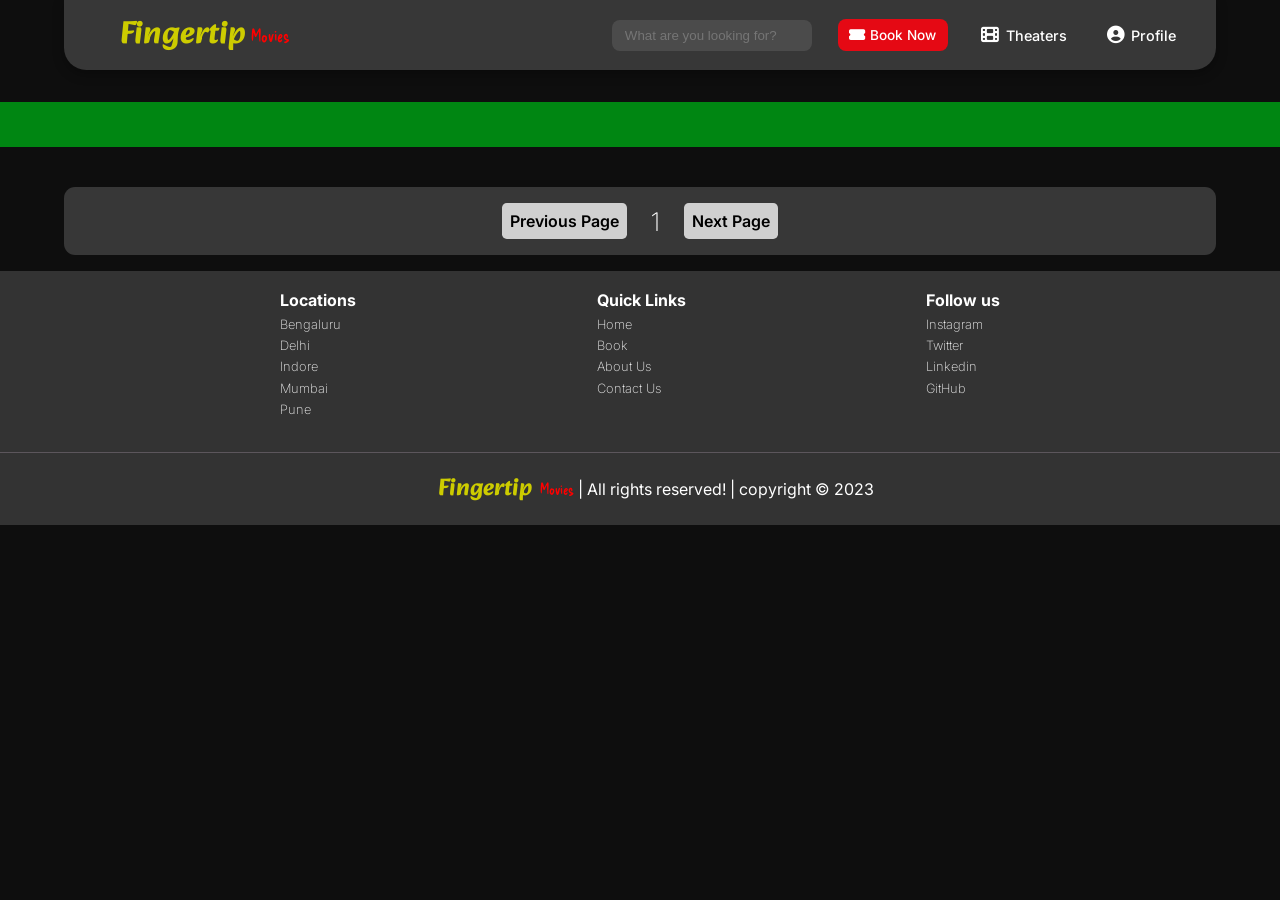
<file: index.html>
<!DOCTYPE html>
<html lang="en">
  <head>
    <meta charset="UTF-8" />
    <meta http-equiv="X-UA-Compatible" content="IE=edge" />
    <meta name="viewport" content="width=device-width, initial-scale=1.0" />
    <title>Fingertip Movies</title>
    <link rel="preconnect" href="https://fonts.googleapis.com" />
    <link rel="preconnect" href="https://fonts.gstatic.com" crossorigin />
    <link rel="preconnect" href="https://fonts.googleapis.com" />
    <link rel="preconnect" href="https://fonts.gstatic.com" crossorigin />
    <link
      href="https://fonts.googleapis.com/css2?family=Alkatra:wght@500&family=Delicious+Handrawn&family=Inter:wght@200;400&family=Libre+Baskerville:wght@700&display=swap"
      rel="stylesheet"
    />
    <!-- CSS references -->
    <link
      rel="stylesheet"
      href="https://cdnjs.cloudflare.com/ajax/libs/font-awesome/6.4.0/css/all.min.css"
    />
    <link rel="stylesheet" href="./css/home.css" />
    <link rel="stylesheet" href="./css/popup.css" />
    <link rel="stylesheet" href="./css/navbar.css" />
    <link rel="stylesheet" href="./css/footer.css" />

    <!-- Updated JS reference to use modules -->
    <script type="module" src="./js/main.js" defer></script>
  </head>

  <body>
    <nav class="nav-bar">
      <div id="home-logo">
        <a href="./index.html">
          <span id="first-word">Fingertip</span> <span id="second-word">Movies</span>
        </a>
      </div>
      <div id="nav-links">
        <input type="text" id="search" placeholder="What are you looking for? " />
        <div class="nav-buttons-container">  <!-- Add this class name -->
          <a href="./booking.html" class="btn book-now">
            <i class="fas fa-ticket-alt"></i> Book Now
          </a>
          <a href="./theaters.html" class="nav-link">
            <i class="fas fa-film"></i> Theaters
          </a>
          <a href="./profile.html" class="nav-link">
            <i class="fas fa-user-circle"></i> Profile
          </a>
        </div>
      </div>
    </nav>

    <div id="genres-section">
      <div id="tags">
        <!-- <div class="genres-types">Action</div> -->
      </div>
    </div>

    <div class="main-page">
      <div class="book-ticket">
        <div>Book your favorite movie now</div>
      </div>
      <div id="movies-container">
        <!-- <div class="movie-card">
                <img src="./photo.jpg">
                <div class="movie-name">Movie Namsse</div>
                <div class="movie-lang">
                    <span>Language</span>
                    <span></span>
                </div>
                <div class="movie-rating">
                    <span>Rating</span>
                    <span></span>
                </div>
            </div> -->
      </div>
      <div id="popup">
        <!-- <div class="disciption-popup">
                <img src="./photo.jpg">
                <div class="movie-details">
                    <div class="popup-name">Movie Name</div>
                    <button class="close">X</button>
                    <div class="popup-lang">En</div>
                    <div class="popup-rating">7.2/10</div>
                    <div class="popup-date">Release Date: 12/13/14</div>
                    <div class="popup-detail">Lorem ipsum dolor, sit amet consectetur adipisicing elit. Quibusdam,
                        magnam!</div>
                    <button class="btn book-now popup-btn">Book Now</button>
                </div>
            </div> -->
      </div>

      <div id="pagination-section">
        <div id="prev" class="page">Previous Page</div>
        <div id="current" class="current">1</div>
        <div id="next" class="page">Next Page</div>
      </div>
    </div>

    <section class="footer">
      <div class="box-container">
        <div class="box">
          <h3>Locations</h3>
          <a href="./theaters.html">Bengaluru</a>
          <a href="./theaters.html">Delhi</a>
          <a href="./theaters.html">Indore</a>
          <a href="./theaters.html">Mumbai</a>
          <a href="./theaters.html">Pune</a>
        </div>
        <div class="box">
          <h3>Quick Links</h3>
          <a href="./index.html">Home</a>
          <a href="./booking.html">Book</a>
          <a href="./about.html">About Us</a>
          <a href="./contact.html">Contact Us</a>
        </div>
        <div class="box">
          <h3>Follow us</h3>
          <a href="#">Instagram</a>
          <a href="#">Twitter</a>
          <a href="https://www.linkedin.com/in/anandprakash21/">Linkedin</a>
          <a href="https://github.com/anandprakash01">GitHub</a>
        </div>
      </div>

      <div class="credit">
        <span class="first-word">Fingertip</span>
        <span class="second-word">Movies </span>| All rights reserved! | copyright &copy;
        2023
      </div>
    </section>
  </body>
</html>
</file>
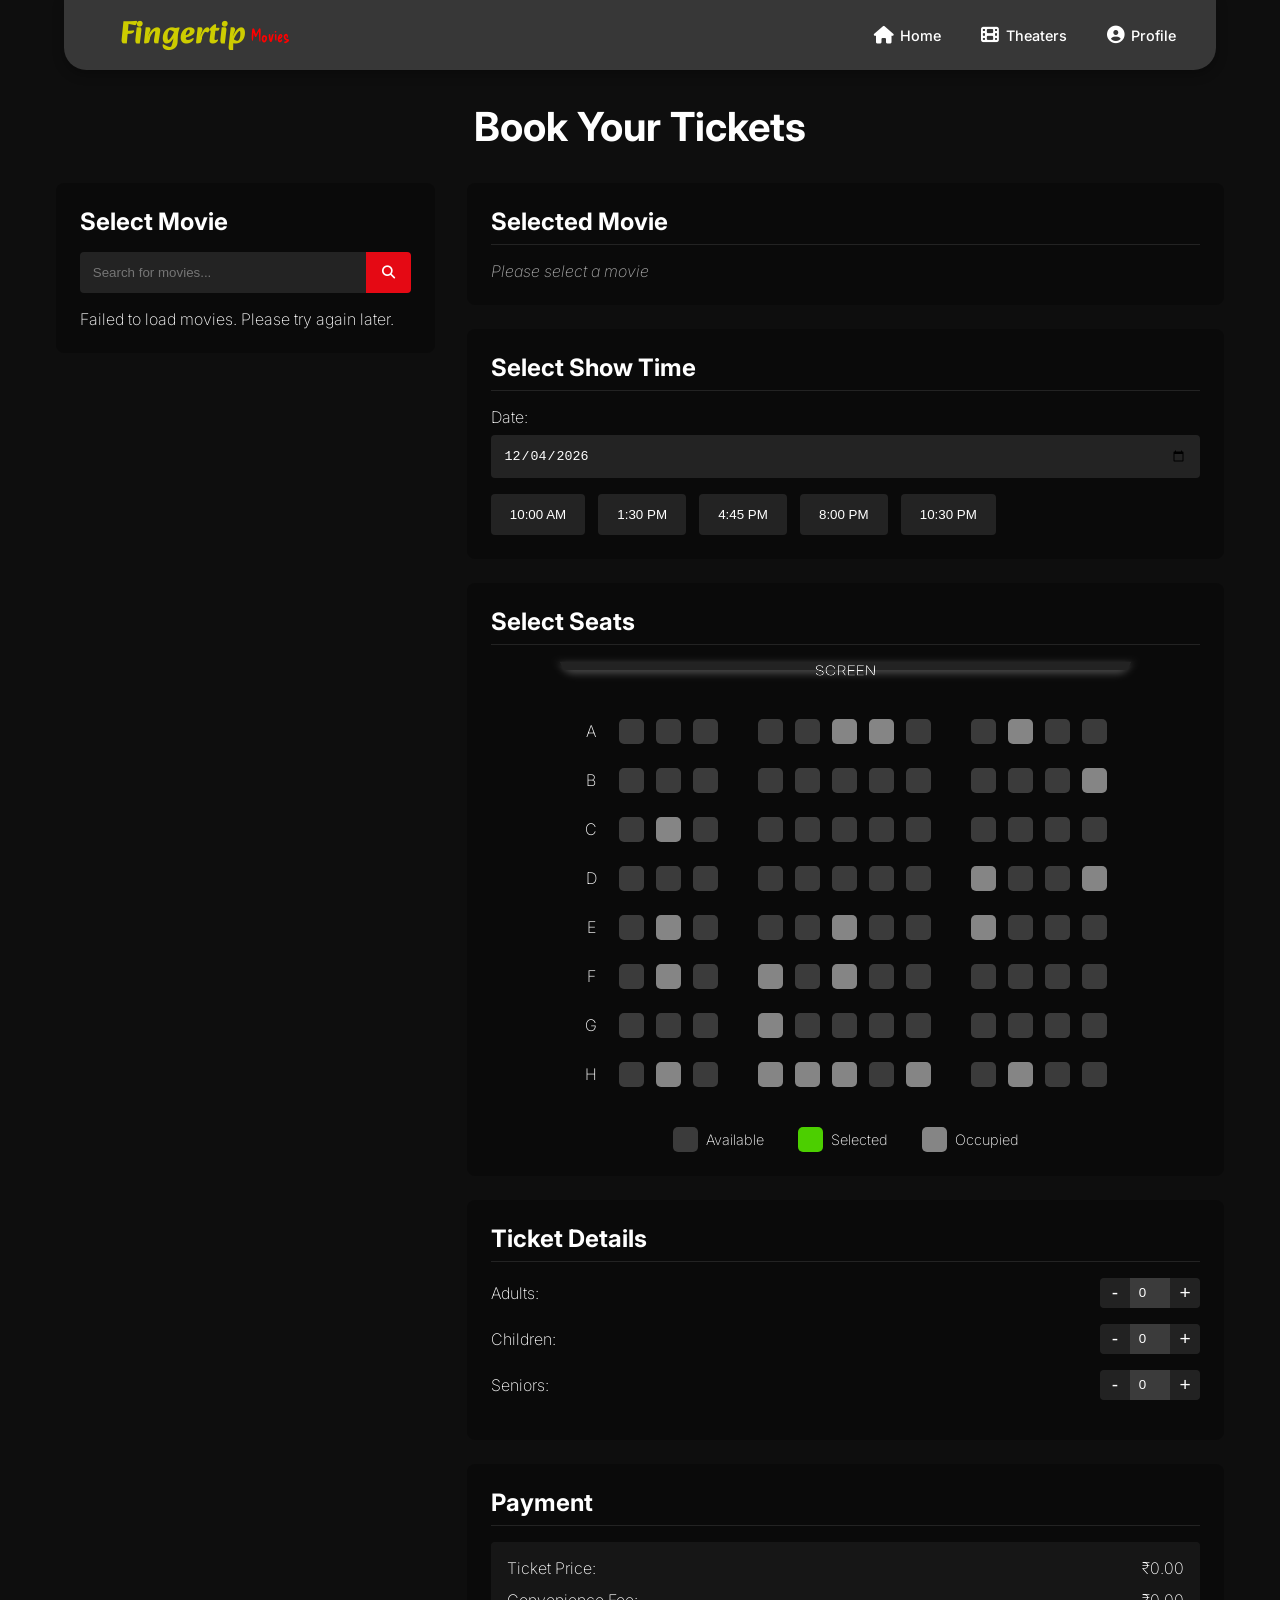
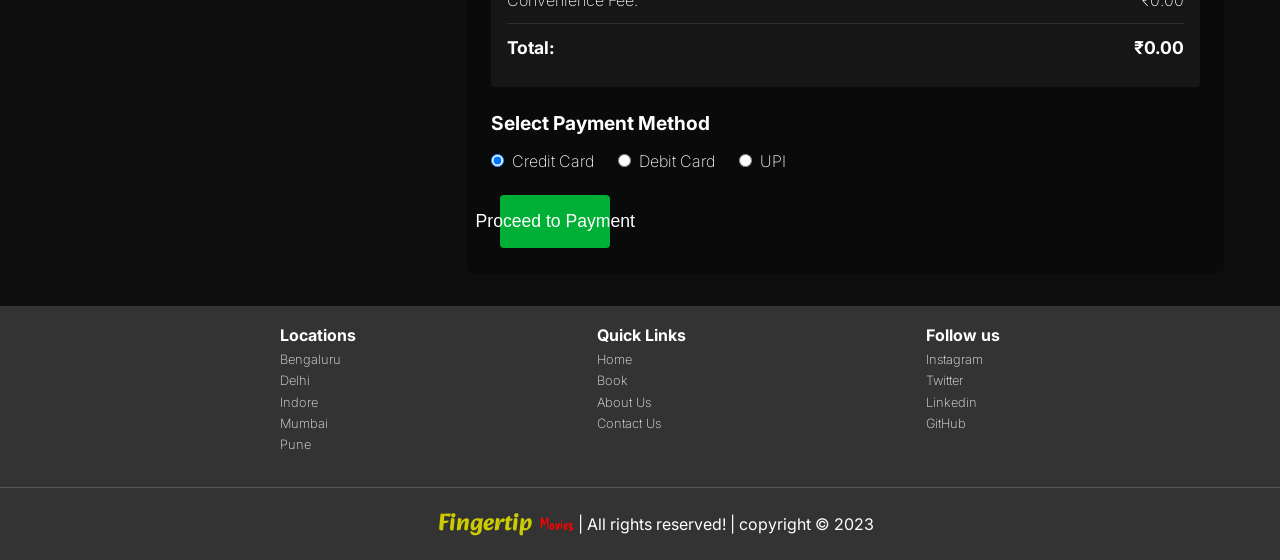
<file: booking.html>
<!DOCTYPE html>
<html lang="en">
  <head>
    <meta charset="UTF-8" />
    <meta http-equiv="X-UA-Compatible" content="IE=edge" />
    <meta name="viewport" content="width=device-width, initial-scale=1.0" />
    <title>Book Tickets - Fingertip Movies</title>
    <link rel="preconnect" href="https://fonts.googleapis.com" />
    <link rel="preconnect" href="https://fonts.gstatic.com" crossorigin />
    <link
      href="https://fonts.googleapis.com/css2?family=Alkatra:wght@500&family=Delicious+Handrawn&family=Inter:wght@200;400&family=Libre+Baskerville:wght@700&display=swap"
      rel="stylesheet"
    />

    <link rel="stylesheet" href="./css/home.css" />
    <link rel="stylesheet" href="./css/booking.css" />
    <link rel="stylesheet" href="./css/navbar.css" />

    <script type="module" defer src="./js/booking.js"></script>
    <link
      rel="stylesheet"
      href="https://cdnjs.cloudflare.com/ajax/libs/font-awesome/6.4.0/css/all.min.css"
    />
  </head>

  <body>
    <nav class="nav-bar">
      <div id="home-logo">
        <a href="./index.html">
          <span id="first-word">Fingertip</span> <span id="second-word">Movies</span>
        </a>
      </div>
      <div id="nav-links">
        <div class="nav-buttons-container">
          <a href="./index.html" class="nav-link"> <i class="fas fa-home"></i> Home </a>
          <a href="./theaters.html" class="nav-link">
            <i class="fas fa-film"></i> Theaters
          </a>
          <a href="./profile.html" class="nav-link">
            <i class="fas fa-user-circle"></i> Profile
          </a>
        </div>
      </div>
    </nav>

    <div class="booking-container">
      <div class="booking-header">
        <h1>Book Your Tickets</h1>
      </div>

      <div class="booking-content">
        <div class="movie-selection">
          <h2>Select Movie</h2>
          <div class="search-container">
            <input type="text" id="search-movies" placeholder="Search for movies..." />
            <button id="search-btn"><i class="fas fa-search"></i></button>
          </div>
          <div id="movies-list">
            <!-- Movies will be populated here -->
          </div>
        </div>

        <div class="booking-details">
          <div class="selected-movie">
            <h2>Selected Movie</h2>
            <div id="movie-details">
              <p class="no-selection">Please select a movie</p>
            </div>
          </div>

          <div class="show-selection">
            <h2>Select Show Time</h2>
            <div class="date-selection">
              <label for="show-date">Date:</label>
              <input type="date" id="show-date" />
            </div>
            <div class="time-slots">
              <button class="time-slot">10:00 AM</button>
              <button class="time-slot">1:30 PM</button>
              <button class="time-slot">4:45 PM</button>
              <button class="time-slot">8:00 PM</button>
              <button class="time-slot">10:30 PM</button>
            </div>
          </div>

          <div class="seat-selection">
            <h2>Select Seats</h2>
            <div class="screen-container">
              <div class="screen">SCREEN</div>
            </div>
            <div class="seats-container">
              <div class="seat-map">
                <!-- Seat map will be generated by JavaScript -->
              </div>
              <div class="seat-info">
                <div class="seat-type">
                  <div class="seat available"></div>
                  <span>Available</span>
                </div>
                <div class="seat-type">
                  <div class="seat selected"></div>
                  <span>Selected</span>
                </div>
                <div class="seat-type">
                  <div class="seat occupied"></div>
                  <span>Occupied</span>
                </div>
              </div>
            </div>
          </div>

          <div class="ticket-details">
            <h2>Ticket Details</h2>
            <div class="ticket-count">
              <label for="adult-count">Adults:</label>
              <div class="count-control">
                <button class="count-btn minus">-</button>
                <input
                  type="number"
                  id="adult-count"
                  min="0"
                  max="10"
                  value="0"
                  readonly
                />
                <button class="count-btn plus">+</button>
              </div>
            </div>
            <div class="ticket-count">
              <label for="child-count">Children:</label>
              <div class="count-control">
                <button class="count-btn minus">-</button>
                <input
                  type="number"
                  id="child-count"
                  min="0"
                  max="10"
                  value="0"
                  readonly
                />
                <button class="count-btn plus">+</button>
              </div>
            </div>
            <div class="ticket-count">
              <label for="senior-count">Seniors:</label>
              <div class="count-control">
                <button class="count-btn minus">-</button>
                <input
                  type="number"
                  id="senior-count"
                  min="0"
                  max="10"
                  value="0"
                  readonly
                />
                <button class="count-btn plus">+</button>
              </div>
            </div>
          </div>

          <div class="payment-section">
            <h2>Payment</h2>
            <div class="payment-summary">
              <div class="summary-item">
                <span>Ticket Price:</span>
                <span id="ticket-price">₹0.00</span>
              </div>
              <div class="summary-item">
                <span>Convenience Fee:</span>
                <span id="convenience-fee">₹0.00</span>
              </div>
              <div class="summary-item total">
                <span>Total:</span>
                <span id="total-price">₹0.00</span>
              </div>
            </div>
            <div class="payment-methods">
              <h3>Select Payment Method</h3>
              <div class="payment-options">
                <div class="payment-option">
                  <input
                    type="radio"
                    id="credit-card"
                    name="payment-method"
                    value="credit-card"
                    checked
                  />
                  <label for="credit-card">Credit Card</label>
                </div>
                <div class="payment-option">
                  <input
                    type="radio"
                    id="debit-card"
                    name="payment-method"
                    value="debit-card"
                  />
                  <label for="debit-card">Debit Card</label>
                </div>
                <div class="payment-option">
                  <input type="radio" id="upi" name="payment-method" value="upi" />
                  <label for="upi">UPI</label>
                </div>
              </div>
            </div>
            <button id="proceed-payment" class="btn book-now">Proceed to Payment</button>
          </div>
        </div>
      </div>
    </div>

    <section class="footer">
      <div class="box-container">
        <div class="box">
          <h3>Locations</h3>
          <a href="./theaters.html">Bengaluru</a>
          <a href="./theaters.html">Delhi</a>
          <a href="./theaters.html">Indore</a>
          <a href="./theaters.html">Mumbai</a>
          <a href="./theaters.html">Pune</a>
        </div>
        <div class="box">
          <h3>Quick Links</h3>
          <a href="./index.html">Home</a>
          <a href="./booking.html">Book</a>
          <a href="./about.html">About Us</a>
          <a href="./contact.html">Contact Us</a>
        </div>
        <div class="box">
          <h3>Follow us</h3>
          <a href="#">Instagram</a>
          <a href="#">Twitter</a>
          <a href="https://www.linkedin.com/in/anandprakash21/">Linkedin</a>
          <a href="https://github.com/anandprakash01">GitHub</a>
        </div>
      </div>

      <div class="credit">
        <span class="first-word">Fingertip</span>
        <span class="second-word">Movies </span>| All rights reserved! | copyright &copy;
        2023
      </div>
    </section>

    <!-- Payment Confirmation Modal -->
    <div class="modal" id="payment-modal">
      <div class="modal-content">
        <span class="close-modal">&times;</span>
        <h2>Confirm Payment</h2>
        <div class="payment-details">
          <p><strong>Movie:</strong> <span id="modal-movie"></span></p>
          <p><strong>Date:</strong> <span id="modal-date"></span></p>
          <p><strong>Time:</strong> <span id="modal-time"></span></p>
          <p><strong>Seats:</strong> <span id="modal-seats"></span></p>
          <p><strong>Total Amount:</strong> <span id="modal-amount"></span></p>
        </div>
        <div class="card-details">
          <div class="form-group">
            <label for="card-number">Card Number</label>
            <input
              type="text"
              id="card-number"
              placeholder="1234 5678 9012 3456"
              maxlength="19"
            />
          </div>
          <div class="form-row">
            <div class="form-group">
              <label for="expiry-date">Expiry Date</label>
              <input type="text" id="expiry-date" placeholder="MM/YY" maxlength="5" />
            </div>
            <div class="form-group">
              <label for="cvv">CVV</label>
              <input type="text" id="cvv" placeholder="123" maxlength="3" />
            </div>
          </div>
          <div class="form-group">
            <label for="card-name">Name on Card</label>
            <input type="text" id="card-name" placeholder="John Doe" />
          </div>
        </div>
        <button id="confirm-payment" class="btn book-now">Confirm Payment</button>
      </div>
    </div>
  </body>
</html>
</file>
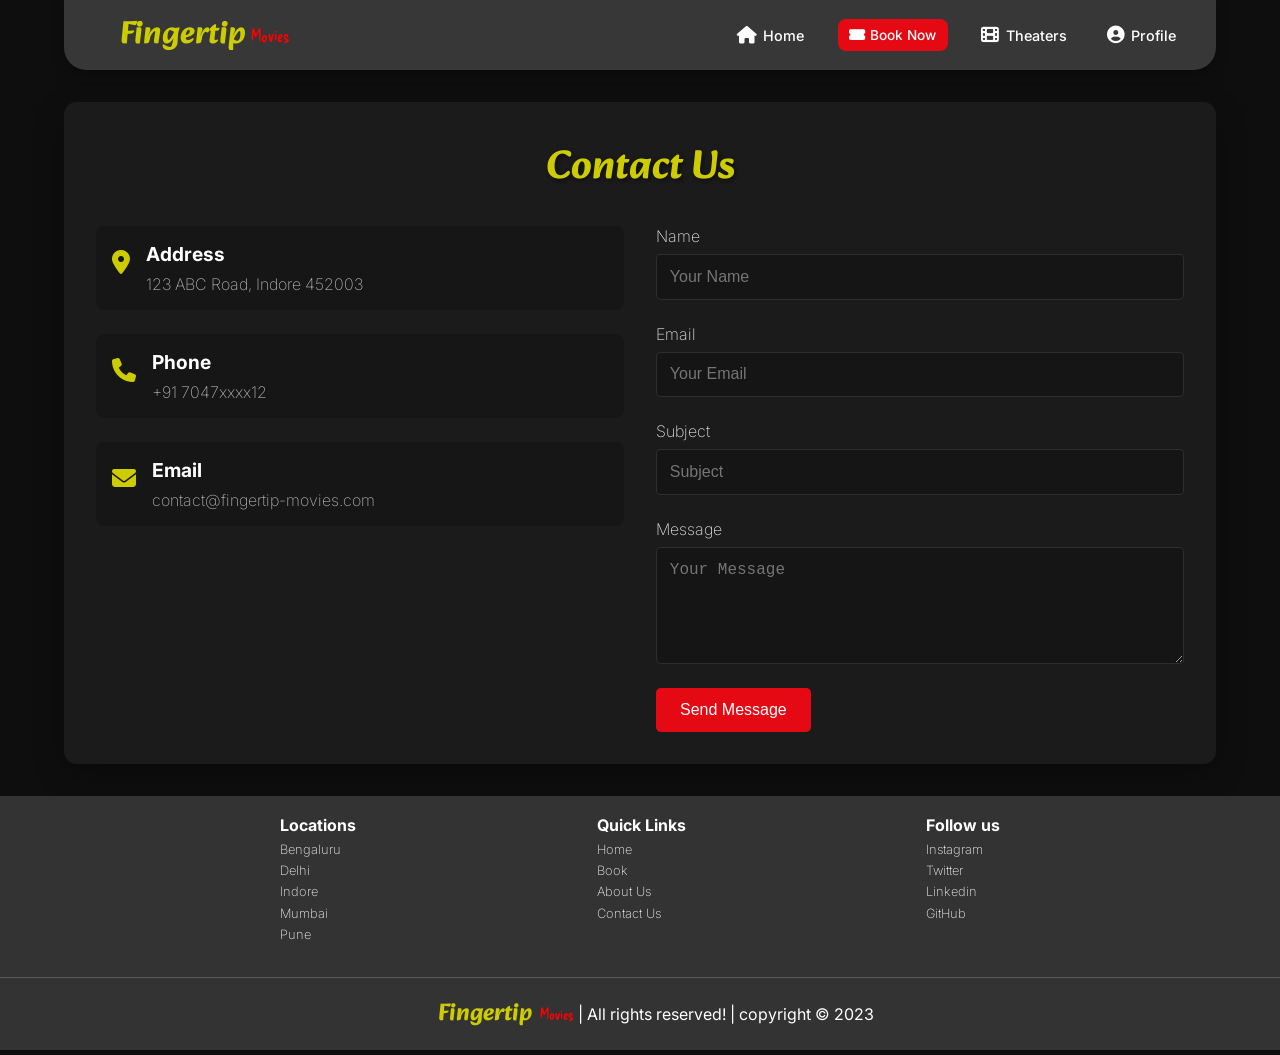
<file: contact.html>
<!DOCTYPE html>
<html lang="en">
  <head>
    <meta charset="UTF-8" />
    <meta http-equiv="X-UA-Compatible" content="IE=edge" />
    <meta name="viewport" content="width=device-width, initial-scale=1.0" />
    <title>Contact Us - Fingertip Movies</title>
    <link rel="preconnect" href="https://fonts.googleapis.com" />
    <link rel="preconnect" href="https://fonts.gstatic.com" crossorigin />
    <link
      href="https://fonts.googleapis.com/css2?family=Alkatra:wght@500&family=Delicious+Handrawn&family=Inter:wght@200;400&family=Libre+Baskerville:wght@700&display=swap"
      rel="stylesheet"
    />
    <!-- CSS references -->
    <link rel="stylesheet" href="./css/home.css" />
    <link rel="stylesheet" href="./css/popup.css" />
    <link rel="stylesheet" href="./css/profile.css" />
    <link rel="stylesheet" href="./css/navbar.css" />
    <link rel="stylesheet" href="./css/footer.css" />
    <link
      rel="stylesheet"
      href="https://cdnjs.cloudflare.com/ajax/libs/font-awesome/6.4.0/css/all.min.css"
    />

    <!-- Updated JS reference to use modules -->
    <script type="module" src="./js/main.js" defer></script>
  </head>

  <body>
    <nav class="nav-bar">
      <div id="home-logo">
        <a href="./index.html">
          <span id="first-word">Fingertip</span> <span id="second-word">Movies</span>
        </a>
      </div>
      <div id="nav-links">
        <div class="nav-buttons-container">
          <a href="./index.html" class="nav-link"> <i class="fas fa-home"></i> Home </a>
          <a href="./booking.html" class="btn book-now">
            <i class="fas fa-ticket-alt"></i> Book Now
          </a>
          <a href="./theaters.html" class="nav-link">
            <i class="fas fa-film"></i> Theaters
          </a>
          <a href="./profile.html" class="nav-link">
            <i class="fas fa-user-circle"></i> Profile
          </a>
        </div>
      </div>
    </nav>

    <div class="contact-container">
      <h1>Contact Us</h1>
      <div class="contact-content">
        <div class="contact-info">
          <div class="contact-item">
            <i class="fas fa-map-marker-alt"></i>
            <div>
              <h3>Address</h3>
              <p>123 ABC Road, Indore 452003</p>
            </div>
          </div>
          <div class="contact-item">
            <i class="fas fa-phone"></i>
            <div>
              <h3>Phone</h3>
              <p>+91 7047xxxx12</p>
            </div>
          </div>
          <div class="contact-item">
            <i class="fas fa-envelope"></i>
            <div>
              <h3>Email</h3>
              <p>contact@fingertip-movies.com</p>
            </div>
          </div>
        </div>
        <form class="contact-form">
          <div class="form-group">
            <label for="name">Name</label>
            <input type="text" id="name" placeholder="Your Name" required />
          </div>
          <div class="form-group">
            <label for="email">Email</label>
            <input type="email" id="email" placeholder="Your Email" required />
          </div>
          <div class="form-group">
            <label for="subject">Subject</label>
            <input type="text" id="subject" placeholder="Subject" required />
          </div>
          <div class="form-group">
            <label for="message">Message</label>
            <textarea
              id="message"
              placeholder="Your Message"
              rows="5"
              required
            ></textarea>
          </div>
          <button type="submit" class="submit-btn">Send Message</button>
        </form>
      </div>
    </div>

    <section class="footer">
      <div class="box-container">
        <div class="box">
          <h3>Locations</h3>
          <a href="./theaters.html">Bengaluru</a>
          <a href="./theaters.html">Delhi</a>
          <a href="./theaters.html">Indore</a>
          <a href="./theaters.html">Mumbai</a>
          <a href="./theaters.html">Pune</a>
        </div>
        <div class="box">
          <h3>Quick Links</h3>
          <a href="./index.html">Home</a>
          <a href="./booking.html">Book</a>
          <a href="./about.html">About Us</a>
          <a href="./contact.html">Contact Us</a>
        </div>
        <div class="box">
          <h3>Follow us</h3>
          <a href="#">Instagram</a>
          <a href="#">Twitter</a>
          <a href="https://www.linkedin.com/in/anandprakash21/">Linkedin</a>
          <a href="https://github.com/anandprakash01">GitHub</a>
        </div>
      </div>

      <div class="credit">
        <span class="first-word">Fingertip</span>
        <span class="second-word">Movies </span>| All rights reserved! | copyright &copy;
        2023
      </div>
    </section>
  </body>
</html>
</file>
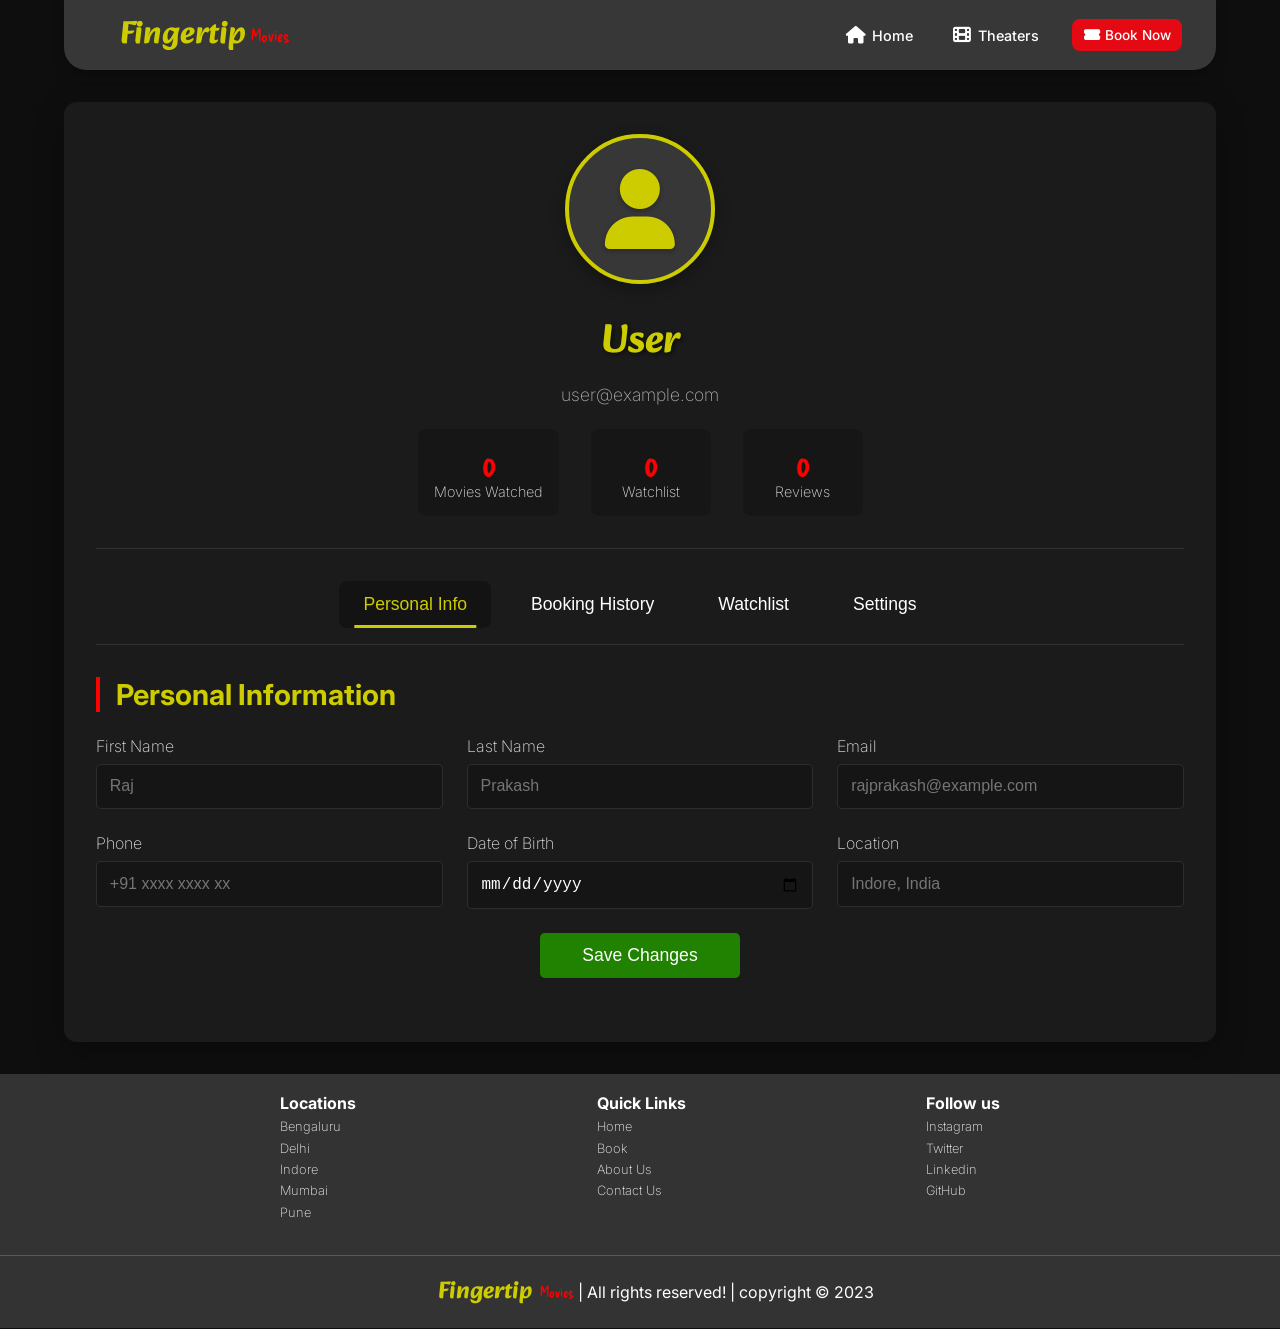
<file: profile.html>
<!DOCTYPE html>
<html lang="en">
  <head>
    <meta charset="UTF-8" />
    <meta http-equiv="X-UA-Compatible" content="IE=edge" />
    <meta name="viewport" content="width=device-width, initial-scale=1.0" />
    <title>Profile - Fingertip Movies</title>
    <link rel="preconnect" href="https://fonts.googleapis.com" />
    <link rel="preconnect" href="https://fonts.gstatic.com" crossorigin />
    <link
      href="https://fonts.googleapis.com/css2?family=Alkatra:wght@500&family=Delicious+Handrawn&family=Inter:wght@200;400&family=Libre+Baskerville:wght@700&display=swap"
      rel="stylesheet"
    />
    <link
      rel="stylesheet"
      href="https://cdnjs.cloudflare.com/ajax/libs/font-awesome/6.4.0/css/all.min.css"
    />

    <link rel="stylesheet" href="./css/home.css" />
    <link rel="stylesheet" href="./css/popup.css" />
    <link rel="stylesheet" href="./css/profile.css" />
    <link rel="stylesheet" href="./css/navbar.css" />
    <!-- Updated JS reference to use modules -->
    <script type="module" src="./js/main.js" defer></script>
  </head>

  <body>
    <nav class="nav-bar">
      <div id="home-logo">
        <a href="./index.html">
          <span id="first-word">Fingertip</span> <span id="second-word">Movies</span>
        </a>
      </div>
      <div id="nav-links">
        <div class="nav-buttons-container">
          <a href="./index.html" class="nav-link"> <i class="fas fa-home"></i> Home </a>
          <a href="./theaters.html" class="nav-link">
            <i class="fas fa-film"></i> Theaters
          </a>
          <a href="./booking.html" class="btn book-now">
            <i class="fas fa-ticket-alt"></i> Book Now
          </a>
        </div>
      </div>
    </nav>

    <div class="profile-container">
      <div class="profile-header">
        <div class="profile-avatar">
          <i class="fas fa-user" aria-hidden="true"></i>
        </div>
        <h1 class="profile-name">User</h1>
        <p class="profile-email">user@example.com</p>
        <div class="profile-stats">
          <div class="stat">
            <span class="stat-number">0</span>
            <span class="stat-label">Movies Watched</span>
          </div>
          <div class="stat">
            <span class="stat-number">0</span>
            <span class="stat-label">Watchlist</span>
          </div>
          <div class="stat">
            <span class="stat-number">0</span>
            <span class="stat-label">Reviews</span>
          </div>
        </div>
      </div>

      <div class="profile-tabs">
        <button class="tab-btn active" data-tab="personal-info">Personal Info</button>
        <button class="tab-btn" data-tab="booking-history">Booking History</button>
        <button class="tab-btn" data-tab="watchlist">Watchlist</button>
        <button class="tab-btn" data-tab="settings">Settings</button>
      </div>

      <div class="profile-content">
        <!-- Personal Info Tab -->
        <div class="tab-content active" id="personal-info">
          <h2>Personal Information</h2>
          <form class="profile-form">
            <div class="form-group">
              <label for="profile-firstname">First Name</label>
              <input type="text" id="profile-firstname" placeholder="Raj" />
            </div>
            <div class="form-group">
              <label for="profile-lastname">Last Name</label>
              <input type="text" id="profile-lastname" placeholder="Prakash" />
            </div>
            <div class="form-group">
              <label for="profile-email">Email</label>
              <input
                type="email"
                id="profile-email"
                placeholder="rajprakash@example.com"
              />
            </div>
            <div class="form-group">
              <label for="profile-phone">Phone</label>
              <input type="tel" id="profile-phone" placeholder="+91 xxxx xxxx xx" />
            </div>
            <div class="form-group">
              <label for="profile-dob">Date of Birth</label>
              <input type="date" id="profile-dob" placeholder="2025-01-01" />
            </div>
            <div class="form-group">
              <label for="profile-location">Location</label>
              <input type="text" id="profile-location" placeholder="Indore, India" />
            </div>
            <button type="button" class="btn save-btn">Save Changes</button>
          </form>
        </div>

        <!-- Booking History Tab -->
        <div class="tab-content" id="booking-history">
          <h2>Your Booking History</h2>
          <div class="booking-list">
            <div class="no-history-message">
              <i class="fas fa-ticket-alt"></i>
              <p>No booking history found</p>
              <span>Your movie booking history will appear here</span>
            </div>
          </div>
        </div>

        <!-- Watchlist Tab -->
        <div class="tab-content" id="watchlist">
          <h2>Your Watchlist</h2>
          <div class="watchlist-grid">
            <div class="no-watchlist-message">
              <i class="fas fa-film"></i>
              <p>Your watchlist is empty</p>
              <span>Movies you add to your watchlist will appear here</span>
            </div>
          </div>
        </div>

        <!-- Settings Tab -->
        <div class="tab-content" id="settings">
          <h2>Account Settings</h2>
          <div class="settings-section">
            <h3>Notification Preferences</h3>
            <div class="setting-option">
              <label class="switch">
                <input type="checkbox" checked />
                <span class="slider round"></span>
              </label>
              <span>Email notifications for new releases</span>
            </div>
            <div class="setting-option">
              <label class="switch">
                <input type="checkbox" checked />
                <span class="slider round"></span>
              </label>
              <span>Booking confirmations</span>
            </div>
            <div class="setting-option">
              <label class="switch">
                <input type="checkbox" />
                <span class="slider round"></span>
              </label>
              <span>Marketing emails</span>
            </div>
          </div>
          <div class="settings-section">
            <h3>Privacy Settings</h3>
            <div class="setting-option">
              <label class="switch">
                <input type="checkbox" checked />
                <span class="slider round"></span>
              </label>
              <span>Show my activity to friends</span>
            </div>
            <div class="setting-option">
              <label class="switch">
                <input type="checkbox" />
                <span class="slider round"></span>
              </label>
              <span>Allow location tracking</span>
            </div>
          </div>
          <div class="settings-section">
            <h3>Account Actions</h3>
            <button class="btn danger-btn">Change Password</button>
            <button class="btn danger-btn">Delete Account</button>
          </div>
        </div>
      </div>
    </div>

    <section class="footer">
      <div class="box-container">
        <div class="box">
          <h3>Locations</h3>
          <a href="./theaters.html">Bengaluru</a>
          <a href="./theaters.html">Delhi</a>
          <a href="./theaters.html">Indore</a>
          <a href="./theaters.html">Mumbai</a>
          <a href="./theaters.html">Pune</a>
        </div>
        <div class="box">
          <h3>Quick Links</h3>
          <a href="./index.html">Home</a>
          <a href="./booking.html">Book</a>
          <a href="./about.html">About Us</a>
          <a href="./profile.html">Contact Us</a>
        </div>
        <div class="box">
          <h3>Follow us</h3>
          <a href="#">Instagram</a>
          <a href="#">Twitter</a>
          <a href="https://www.linkedin.com/in/anandprakash21/">Linkedin</a>
          <a href="https://github.com/anandprakash01">GitHub</a>
        </div>
      </div>

      <div class="credit">
        <span class="first-word">Fingertip</span>
        <span class="second-word">Movies </span>| All rights reserved! | copyright &copy;
        2023
      </div>
    </section>

    <script>
      // Tab switching functionality
      document.querySelectorAll(".tab-btn").forEach(button => {
        button.addEventListener("click", () => {
          // Remove active class from all buttons and content
          document
            .querySelectorAll(".tab-btn")
            .forEach(btn => btn.classList.remove("active"));
          document
            .querySelectorAll(".tab-content")
            .forEach(content => content.classList.remove("active"));

          // Add active class to clicked button
          button.classList.add("active");

          // Show corresponding content
          const tabId = button.getAttribute("data-tab");
          document.getElementById(tabId).classList.add("active");
        });
      });

      // Animation for save button
      const saveBtn = document.querySelector(".save-btn");
      if (saveBtn) {
        saveBtn.addEventListener("click", function () {
          this.classList.add("saved");
          this.textContent = "Saved!";

          setTimeout(() => {
            this.classList.remove("saved");
            this.textContent = "Save Changes";
          }, 2000);
        });
      }
    </script>
  </body>
</html>
</file>
<file: css/home.css>
/* ------------------universal--------------- */
.btn {
  width: 7rem;
  height: 2rem;
  border-radius: 0.3rem;
  border: 1px solid green;
  cursor: pointer;
  font-size: 1rem;
  font-weight: 500;
}
.btn:hover {
  background-color: #208200;
  color: white;
}

/* ----------------Navigation------------- */
* {
  margin: 0;
  padding: 0;
  box-sizing: border-box;
  text-decoration: none;
}

html {
  font-size: 100%;
}

body {
  background-color: #0e0e0e;
  font-family: "Inter", sans-serif;
  font-weight: 200;
}

/* -----------------body---------------- */

#genres-section {
  height: auto;
  width: 90%;
  margin: 1rem auto;
}

#tags {
  display: flex;
  flex-wrap: wrap;
  align-items: center;
  justify-content: center;
}

.genres-types {
  width: 6rem;
  border-radius: 0.5rem;
  padding: 0.3rem 0;
  background-color: #515151;
  font-size: 0.8rem;
  border: 0.1rem solid white;
  margin: 0.3rem 0.1rem;
  color: white;
  text-align: center;
  cursor: pointer;
  user-select: none;
}

.genres-types:hover {
  font-weight: 500;
  background-color: #fff;
  color: black;
}

/* genre-highlight */
.highlight {
  color: #000000;
  background-color: #dbc142;
  font-weight: 500;
}

#clearBtn {
  color: yellow;
  background-color: black;
}

/* --------bookticket animation---------- */
.book-ticket {
  background: #008612;
  width: 100%;
  overflow: hidden;
}
.book-ticket div {
  display: inline-block;
  color: white;
  font-size: 1.5rem;
  font-weight: 500;
  background: #008612;
  padding: 0.5rem 0;
  position: relative;
  left: 100%;
  animation-name: left-to-right;
  animation-duration: 15s;
  animation-delay: 0ms;
  animation-iteration-count: infinite;
  animation-timing-function: linear;
}

@keyframes left-to-right {
  from {
    left: 100%;
  }
  to {
    left: -30%;
  }
}

#movies-container {
  width: 90%;
  margin: 20px auto;
  display: flex;
  flex-wrap: wrap;
  justify-content: center;
  background-color: #1b1b1b;
  border-radius: 0.5rem;
}
/* No Results Found styling */
.no-result {
  width: 100%;
  padding: 3rem 2rem;
  text-align: center;
  color: #ffffff;
  font-size: 1.8rem;
  font-weight: 400;
  background-color: rgba(0, 0, 0, 0.4);
  border-radius: 1rem;
  margin: 2rem auto;
  max-width: 600px;
  box-shadow: 0 10px 20px rgba(0, 0, 0, 0.3);
  border: 1px solid rgba(255, 255, 255, 0.1);
  position: relative;
  overflow: hidden;
}

.no-result::before {
  content: "🎬";
  font-size: 2.5rem;
  display: block;
  margin-bottom: 1rem;
  animation: pulse 2s infinite;
}

.no-result::after {
  content: "Try a different search term";
  display: block;
  font-size: 1rem;
  color: #cdcc00;
  margin-top: 1rem;
  font-weight: 300;
}

@keyframes pulse {
  0% {
    transform: scale(1);
  }
  50% {
    transform: scale(1.2);
  }
  100% {
    transform: scale(1);
  }
}
.movie-card {
  margin: 1rem 0.5rem;
  background-color: #0e0e0e;
  border-radius: 0.4rem;
  display: flex;
  flex-direction: column;
  color: #fff;
  cursor: pointer;
}
.movie-card:hover {
  scale: 1.03;
  transition: all 0.3s;
}

.movie-card img {
  padding: 0.7rem;
  object-fit: cover;
  width: 14rem;
  height: 19rem;
  border-radius: 0.5rem;
  margin: auto;
}

.movie-card:hover img {
  padding: 0;
  transition: all 0.3s;
}

.movie-name {
  width: 14rem;
  height: 3rem;
  text-align: center;
  margin: 0.1rem auto;
  font-weight: 500;
  font-size: 1.1rem;
}

.movie-lang,
.movie-rating {
  display: flex;
  justify-content: space-between;
  align-items: center;
}

.movie-rating {
  margin-bottom: 0.7rem;
}

.movie-card span {
  margin: 0.3rem 0.7rem;
}

/* pagination section */
#pagination-section {
  width: 90%;
  margin: 1rem auto;
  display: flex;
  justify-content: center;
  align-items: center;
  border-radius: 0.7rem;
  background-color: #373737;
}

.current {
  padding: 0.5rem;
  color: white;
  font-size: 1.6rem;
}

.page {
  margin: 1rem;
  padding: 0.5rem;
  background-color: #d0d0d0;
  border-radius: 0.3rem;
  cursor: pointer;
  user-select: none;
  font-weight: 600;
}

.disabled {
  cursor: not-allowed;
  color: grey;
}

/* -----------footer section----------------- */

.footer {
  background-color: #333;
}

.footer .box-container {
  display: flex;
  flex-wrap: wrap;
  gap: 1.5rem;
  padding: 1rem 5%;
  justify-content: space-evenly;
}

#about-us {
  flex-basis: 35%;
}

.footer .box-container .box h3 {
  font-size: 1rem;
  padding: 0.2rem 0;
  color: #fff;
}

.footer .box-container .box a {
  display: block;
  font-size: 0.8rem;
  padding: 0.2rem 0;
  color: #eee;
}

.footer .box-container .box a:hover {
  text-decoration: underline;
}

.footer .credit {
  font-size: 1rem;
  text-align: center;
  padding: 1rem 1rem;
  margin-top: 1rem;
  font-weight: normal;
  color: #fff;
  border-top: 0.1rem solid rgba(255, 225, 255, 0.2);
}

.credit .first-word {
  font-family: "Alkatra", cursive;
  color: #cdcc00;
  font-size: 1.5rem;
  font-weight: 800;
  margin-left: 2rem;
  user-select: none;
}

.credit .second-word {
  font-family: "Delicious Handrawn";
  color: #ff0000;
  font-size: 1rem;
  font-weight: 500;
  margin-left: 0.3rem;
  user-select: none;
}

/* About Us Page Styles */
.about-container {
  width: 80%;
  margin: 2rem auto;
  padding: 2rem;
  background-color: #1b1b1b;
  border-radius: 0.5rem;
  color: #fff;
}

.about-container h1 {
  text-align: center;
  font-size: 2.5rem;
  margin-bottom: 2rem;
  color: #cdcc00;
  font-family: "Alkatra", cursive;
}

.about-content {
  display: flex;
  flex-direction: column;
  align-items: center;
}

.about-logo {
  width: 200px;
  height: auto;
  margin-bottom: 2rem;
  border-radius: 0.5rem;
}

.about-content p {
  margin-bottom: 1.5rem;
  line-height: 1.6;
  font-size: 1.1rem;
  text-align: justify;
}

.about-content h2 {
  margin: 1.5rem 0;
  font-size: 1.8rem;
  color: #ff0000;
  font-family: "Delicious Handrawn", cursive;
  align-self: flex-start;
}

.about-content ul {
  align-self: flex-start;
  margin-left: 2rem;
}

.about-content ul li {
  margin-bottom: 0.8rem;
  font-size: 1.1rem;
}

@media screen and (max-width: 768px) {
  .movie-card img {
    width: 12rem;
    height: 17rem;
  }

  .movie-name {
    width: 12rem;
  }
}

@media screen and (max-width: 576px) {
  #movies-container {
    display: grid;
    grid-template-columns: repeat(2, 1fr);
    gap: 1rem;
    padding: 0.5rem;
  }

  .movie-card {
    margin: 0;
    width: 100%;
  }

  .movie-card img {
    width: 100%;
    height: auto;
  }

  .movie-name {
    width: 100%;
  }
}

@media screen and (max-width: 400px) {
  /* #movies-container {
    grid-template-columns: 1fr;
  } */
}
</file>
<file: css/popup.css>
/* Movie description popup */
.popup-blur {
  position: fixed;
  top: 0;
  left: 0;
  width: 100%;
  height: 100%;
  background-color: rgba(0, 0, 0, 0.7);
  backdrop-filter: blur(8px);
  -webkit-backdrop-filter: blur(8px); /* For Safari */
  z-index: 50;
}
.description-popup {
  background-color: #1b1b1b;
  color: white;
  width: 50%;
  margin: auto;
  padding: 2rem;
  display: flex;
  border-radius: 6px;
  position: fixed;
  top: 20%;
  left: 25%;
  transform: scale(0.1);
  transition: transform 0.3s ease-in-out;
}
.open-popup {
  visibility: hidden;
}

.description-popup img {
  padding: 0.7rem;
  object-fit: cover;
  width: 14rem;
  height: 19rem;
  border-radius: 0.5rem;
}

.movie-details {
  padding: 0 2rem;
}

.movie-details .popup-name {
  font-size: 1.5rem;
  font-weight: 600;
}

.close {
  position: absolute;
  top: 0.1rem;
  right: 0.7rem;
  color: red;
  background-color: transparent;
  font-weight: 500;
  font-size: 1.5rem;
  cursor: pointer;
  border: none;
}

.close:hover {
  font-weight: 700;
  transform: scale(1.2);
  transition: all 0.2s;
}

.movie-details .popup-lang {
  font-weight: 400;
  font-size: 1.3rem;
  margin-bottom: 0.5rem;
}

.movie-details .popup-rating {
  font-weight: 400;
  font-size: 1rem;
  margin-bottom: 0.5rem;
}

.movie-details .popup-detail {
  font-size: 0.9rem;
  margin: 0.5rem 0;
}

@media screen and (max-width: 1024px) {
  .description-popup {
    width: 70%;
    left: 15%;
  }
}

@media screen and (max-width: 768px) {
  .description-popup {
    width: 80%;
    left: 10%;
    padding: 1.5rem;
  }
  .description-popup img {
    width: 10rem;
    height: 15rem;
  }
  .movie-details {
    padding: 0 1rem;
  }
}

@media screen and (max-width: 576px) {
  .description-popup {
    width: 90%;
    left: 5%;
    padding: 1rem;
    flex-direction: column;
    align-items: center;
    top: 10%;
  }

  .description-popup img {
    width: 12rem;
    height: 16rem;
    margin-bottom: 1rem;
  }

  .movie-details {
    padding: 0;
    text-align: center;
  }

  .movie-details .popup-detail {
    max-height: 150px;
    overflow-y: auto;
  }
}
</file>
<file: css/navbar.css>
.nav-bar {
  width: 90%;
  min-height: 4rem;
  margin: 0 auto;
  background-color: #373737;
  display: flex;
  justify-content: space-between;
  align-items: center;
  border-radius: 0 0 1.4rem 1.4rem;
  padding: 0 1.5rem;
  box-shadow: 0 4px 12px rgba(0, 0, 0, 0.3);
  flex-wrap: wrap;
}

#home-logo a {
  display: flex;
  align-items: center;
  text-decoration: none;
  padding: 0.5rem 0;
}

#home-logo #first-word {
  font-family: "Alkatra", cursive;
  color: #cdcc00;
  font-size: 2rem;
  font-weight: 800;
  margin-left: 2rem;
  user-select: none;
}

#home-logo #second-word {
  font-family: "Delicious Handrawn";
  color: #ff0000;
  font-size: 1.1rem;
  font-weight: 500;
  margin-left: 0.3rem;
  user-select: none;
}

#nav-links {
  display: flex;
  justify-content: center;
  align-items: center;
  gap: 1rem;
  flex-wrap: nowrap;
}

.nav-link {
  color: #ffffff;
  font-size: 0.9rem;
  font-weight: 500;
  padding: 0.5rem 1rem;
  border-radius: 0.5rem;
  transition: all 0.3s ease;
  display: flex;
  align-items: center;
  gap: 0.4rem;
  text-decoration: none;
  margin: 0.15rem 0;
}

.nav-link i {
  font-size: 1.1rem;
}

.nav-link:hover {
  background-color: #208200;
  transform: translateY(-2px);
  box-shadow: 0 4px 8px rgba(0, 0, 0, 0.2);
}

.nav-link:active {
  transform: translateY(0);
  box-shadow: 0 2px 4px rgba(0, 0, 0, 0.2);
}

.btn.book-now {
  background-color: #e50914;
  color: white;
  border: none;
  padding: 0.4rem 0.7rem;
  border-radius: 0.5rem;
  font-weight: 500;
  font-size: 0.85rem;
  cursor: pointer;
  transition: all 0.3s ease;
  display: flex;
  align-items: center;
  gap: 0.3rem;
  margin: 0.15rem 0.6rem;
  white-space: nowrap;
  text-decoration: none;
  max-width: 110px;
  justify-content: center;
}

.btn.book-now i {
  font-size: 0.9rem;
}

.btn.book-now:hover {
  background-color: #f40612;
  transform: translateY(-2px);
  box-shadow: 0 4px 8px rgba(0, 0, 0, 0.2);
}

.btn.book-now:active {
  transform: translateY(0);
  box-shadow: 0 2px 4px rgba(0, 0, 0, 0.2);
}

/* Search input styling */
#search,
#theater-search {
  padding: 0.5rem 0.8rem;
  border-radius: 0.5rem;
  border: none;
  background-color: rgba(255, 255, 255, 0.1);
  color: white;
  width: 200px;
  transition: all 0.3s ease;
  margin: 0.15rem 0;
}

#search:focus,
#theater-search:focus {
  background-color: rgba(255, 255, 255, 0.2);
  outline: none;
  box-shadow: 0 0 0 2px rgba(229, 9, 20, 0.5);
}

/* Nav buttons container */
.nav-buttons-container {
  display: flex;
  flex-wrap: nowrap;
  gap: 0.5rem;
  align-items: center;
  justify-content: center;
}

/* Small mobile devices */
@media (max-width: 480px) {
  html {
    font-size: 60%;
  }

  .nav-bar {
    flex-direction: column;
    padding: 0.5rem;
    width: 95%;
    min-height: auto;
  }

  #home-logo {
    margin: 0.3rem auto;
    text-align: center;
    order: 1;
  }

  .search-container,
  #nav-search {
    width: 100%;
    order: 2;
    margin: 0.3rem auto;
    display: flex;
    justify-content: center;
  }

  #search,
  #theater-search {
    width: 100%;
    max-width: 90%;
    margin: 0.3rem auto;
  }

  #nav-links {
    flex-direction: column;
    width: 100%;
    gap: 0.4rem;
    padding: 0.2rem 0;
    order: 3;
  }

  .nav-buttons-container {
    display: flex;
    flex-direction: row;
    flex-wrap: wrap;
    justify-content: center;
    width: 100%;
    gap: 0.3rem;
    margin-top: 0.3rem;
  }

  .nav-link,
  .btn.book-now {
    width: auto;
    max-width: none;
    justify-content: center;
    margin: 0.1rem 0;
    padding: 0.4rem 0.6rem;
    font-size: 0.8rem;
  }

  .btn.book-now {
    max-width: 100%;
  }
}

/* Medium mobile devices and small tablets */
@media (min-width: 481px) and (max-width: 767px) {
  html {
    font-size: 70%;
  }

  .nav-bar {
    flex-direction: column;
    padding: 0.6rem;
    min-height: auto;
  }

  #home-logo {
    margin: 0 auto 0.3rem;
    text-align: center;
    order: 1;
  }

  .search-container,
  #nav-search {
    width: 100%;
    order: 2;
    margin: 0.3rem auto;
    display: flex;
    justify-content: center;
  }

  #nav-links {
    flex-wrap: wrap;
    justify-content: center;
    gap: 0.5rem;
    width: 100%;
    padding: 0.2rem 0;
    order: 3;
  }

  #search,
  #theater-search {
    width: 100%;
    max-width: 300px;
    margin: 0.1rem 0;
  }
}

/* Tablets and iPads */
@media (min-width: 768px) and (max-width: 1024px) {
  .nav-bar {
    padding: 0 0.8rem;
    min-height: 4rem;
  }

  #nav-links {
    gap: 0.5rem;
    padding: 0.2rem 0;
  }

  #search,
  #theater-search {
    width: 180px;
  }

  .nav-link {
    padding: 0.4rem 0.7rem;
    margin: 0.1rem 0;
  }
}

/* Larger tablets and small desktops */
@media (min-width: 1025px) and (max-width: 1280px) {
  .nav-bar {
    padding: 0 1.5rem;
  }

  #nav-links {
    gap: 1rem;
  }
}

/* Large screens */
@media (min-width: 1281px) {
  .nav-bar {
    flex-wrap: nowrap;
  }

  #nav-links {
    flex-wrap: nowrap;
  }
}
</file>
<file: css/footer.css>
.footer {
  background-color: #333;
}

.footer .box-container {
  display: flex;
  flex-wrap: wrap;
  gap: 1.5rem;
  padding: 1rem 5%;
  justify-content: space-evenly;
}

#about-us {
  flex-basis: 35%;
}

.footer .box-container .box h3 {
  font-size: 1rem;
  padding: 0.2rem 0;
  color: #fff;
}

.footer .box-container .box a {
  display: block;
  font-size: 0.8rem;
  padding: 0.2rem 0;
  color: #eee;
}

.footer .box-container .box a:hover {
  text-decoration: underline;
}

.footer .credit {
  font-size: 1rem;
  text-align: center;
  padding: 1rem 1rem;
  margin-top: 1rem;
  font-weight: normal;
  color: #fff;
  border-top: 0.1rem solid rgba(255, 225, 255, 0.2);
}

.credit .first-word {
  font-family: "Alkatra", cursive;
  color: #cdcc00;
  font-size: 1.5rem;
  font-weight: 800;
  margin-left: 2rem;
  user-select: none;
}

.credit .second-word {
  font-family: "Delicious Handrawn";
  color: #ff0000;
  font-size: 1rem;
  font-weight: 500;
  margin-left: 0.3rem;
  user-select: none;
}
</file>
<file: css/booking.css>
.booking-container {
  max-width: 1200px;
  margin: 2rem auto;
  padding: 0 1rem;
  color: #fff;
}

.booking-header {
  text-align: center;
  margin-bottom: 2rem;
}

.booking-header h1 {
  font-size: 2.5rem;
  color: #fff;
  margin-bottom: 0.5rem;
}

.booking-content {
  display: grid;
  grid-template-columns: 1fr 2fr;
  gap: 2rem;
}

.movie-selection {
  background-color: rgba(0, 0, 0, 0.3);
  border-radius: 8px;
  padding: 1.5rem;
  height: fit-content;
}

.movie-selection h2 {
  margin-bottom: 1rem;
  font-size: 1.5rem;
}

.search-container {
  display: flex;
  margin-bottom: 1rem;
}

.search-container input {
  flex: 1;
  padding: 0.8rem;
  border: none;
  border-radius: 4px 0 0 4px;
  background-color: rgba(255, 255, 255, 0.1);
  color: #fff;
}

.search-container button {
  padding: 0.8rem 1rem;
  background-color: #e50914;
  border: none;
  border-radius: 0 4px 4px 0;
  color: #fff;
  cursor: pointer;
}

#movies-list {
  max-height: 400px;
  overflow-y: auto;
}

.movie-item {
  display: flex;
  align-items: center;
  padding: 0.8rem;
  border-radius: 4px;
  margin-bottom: 0.8rem;
  background-color: rgba(255, 255, 255, 0.05);
  cursor: pointer;
  transition: all 0.3s ease;
}

.movie-item:hover {
  background-color: rgba(255, 255, 255, 0.1);
}

.movie-item.selected {
  background-color: rgba(229, 9, 20, 0.3);
  border-left: 4px solid #e50914;
}

.movie-item img {
  width: 50px;
  height: 75px;
  object-fit: cover;
  border-radius: 4px;
  margin-right: 1rem;
}

.movie-item-details h3 {
  font-size: 1rem;
  margin-bottom: 0.3rem;
}

.movie-item-details p {
  font-size: 0.8rem;
  color: #ccc;
}

/* Booking Details */
.booking-details {
  display: flex;
  flex-direction: column;
  gap: 1.5rem;
}

.selected-movie,
.show-selection,
.seat-selection,
.ticket-details,
.payment-section {
  background-color: rgba(0, 0, 0, 0.3);
  border-radius: 8px;
  padding: 1.5rem;
}

.booking-details h2 {
  margin-bottom: 1rem;
  font-size: 1.5rem;
  border-bottom: 1px solid rgba(255, 255, 255, 0.1);
  padding-bottom: 0.5rem;
}

.no-selection {
  color: #aaa;
  font-style: italic;
}

#movie-details {
  display: flex;
  align-items: flex-start;
}

#movie-details img {
  width: 100px;
  height: 150px;
  object-fit: cover;
  border-radius: 4px;
  margin-right: 1.5rem;
}

.movie-info h3 {
  font-size: 1.3rem;
  margin-bottom: 0.5rem;
}

.movie-info p {
  margin-bottom: 0.3rem;
  font-size: 0.9rem;
  color: #ddd;
}

.movie-info .rating {
  display: flex;
  align-items: center;
  margin-top: 0.5rem;
}

.movie-info .rating i {
  color: #e50914;
  margin-right: 0.3rem;
}

.date-selection {
  margin-bottom: 1rem;
}

.date-selection label {
  display: block;
  margin-bottom: 0.5rem;
}

.date-selection input {
  padding: 0.8rem;
  background-color: rgba(255, 255, 255, 0.1);
  border: none;
  border-radius: 4px;
  color: #fff;
  width: 100%;
}

.time-slots {
  display: flex;
  flex-wrap: wrap;
  gap: 0.8rem;
}

.time-slot {
  padding: 0.8rem 1.2rem;
  background-color: rgba(255, 255, 255, 0.1);
  border: none;
  border-radius: 4px;
  color: #fff;
  cursor: pointer;
  transition: all 0.3s ease;
}

.time-slot:hover {
  background-color: rgba(255, 255, 255, 0.2);
}

.time-slot.selected {
  background-color: #e50914;
}

/* Seat Selection */
.screen-container {
  text-align: center;
  margin-bottom: 2rem;
}

.screen {
  background-color: rgba(255, 255, 255, 0.1);
  height: 10px;
  width: 80%;
  margin: 0 auto;
  transform: perspective(300px) rotateX(-30deg);
  box-shadow: 0 3px 10px rgba(255, 255, 255, 0.3);
}

.seats-container {
  margin-top: 3rem;
  display: flex;
  flex-direction: column;
  align-items: center;
}

.seat-map {
  display: flex;
  flex-direction: column;
  gap: 1rem;
  margin-bottom: 2rem;
  width: 80%;
}

.seat-row {
  display: flex;
  justify-content: center;
  gap: 0.5rem;
  margin-bottom: 0.5rem;
}

.row-label {
  width: 20px;
  display: flex;
  align-items: center;
  justify-content: center;
  margin-right: 0.5rem;
}

.aisle {
  width: 20px;
}

.seat {
  width: 25px;
  height: 25px;
  border-radius: 5px;
  background-color: rgba(255, 255, 255, 0.2);
  cursor: pointer;
  transition: all 0.3s ease;
  margin: 0 2px;
}

.seat.selected {
  background-color: #4ccf00;
}

.seat.occupied {
  background-color: rgba(255, 255, 255, 0.5);
  cursor: not-allowed;
}

.seat:not(.occupied):hover {
  transform: scale(1.1);
}

.seat-info {
  display: flex;
  justify-content: center;
  gap: 2rem;
}

.seat-type {
  display: flex;
  align-items: center;
  font-size: 0.9rem;
}

.seat-type .seat {
  margin-right: 0.5rem;
  cursor: default;
}

.seat-type .seat.available {
  background-color: rgba(255, 255, 255, 0.2);
}

/* Ticket Details */
.ticket-count {
  display: flex;
  justify-content: space-between;
  align-items: center;
  margin-bottom: 1rem;
}

.count-control {
  display: flex;
  align-items: center;
}

.count-btn {
  width: 30px;
  height: 30px;
  background-color: rgba(255, 255, 255, 0.1);
  border: none;
  color: #fff;
  font-size: 1.2rem;
  cursor: pointer;
  display: flex;
  align-items: center;
  justify-content: center;
}

.count-btn.minus {
  border-radius: 4px 0 0 4px;
}

.count-btn.plus {
  border-radius: 0 4px 4px 0;
}

.count-control input {
  width: 40px;
  height: 30px;
  text-align: center;
  border: none;
  background-color: rgba(255, 255, 255, 0.2);
  color: #fff;
}

/* Payment Section */
.payment-summary {
  background-color: rgba(255, 255, 255, 0.05);
  border-radius: 4px;
  padding: 1rem;
  margin-bottom: 1.5rem;
}

.summary-item {
  display: flex;
  justify-content: space-between;
  margin-bottom: 0.8rem;
}

.summary-item.total {
  border-top: 1px solid rgba(255, 255, 255, 0.1);
  padding-top: 0.8rem;
  font-weight: bold;
  font-size: 1.1rem;
}

.payment-methods h3 {
  margin-bottom: 1rem;
  font-size: 1.2rem;
}

.payment-options {
  display: flex;
  gap: 1.5rem;
  margin-bottom: 1.5rem;
}

.payment-option {
  display: flex;
  align-items: center;
}

.payment-option input {
  margin-right: 0.5rem;
}

#proceed-payment {
  width: 100%;
  padding: 1rem;
  font-size: 1.1rem;
  background-color: #00af35;
  color: white;
  border: none;
  border-radius: 4px;
  cursor: pointer;
  transition: background-color 0.3s ease;
  display: flex;
  justify-content: center;
  align-items: center;
  text-align: center;
  line-height: 1.2;
  height: auto;
  min-height: 3rem;
  margin-top: 1rem;
}

#proceed-payment:hover {
  background-color: #3a9200;
}

/* Modal Styles */
.modal {
  display: none;
  position: fixed;
  z-index: 1000;
  left: 0;
  top: 0;
  width: 100%;
  height: 100%;
  background-color: rgba(0, 0, 0, 0.8);
  overflow: auto;
}

.modal-content {
  background-color: #1a1a1a;
  margin: 5% auto;
  padding: 2rem;
  border-radius: 8px;
  max-width: 500px;
  box-shadow: 0 5px 15px rgba(0, 0, 0, 0.5);
  color: #fff;
  position: relative;
}

.close-modal {
  position: absolute;
  top: 1rem;
  right: 1.5rem;
  font-size: 1.5rem;
  cursor: pointer;
}

.payment-details {
  margin-bottom: 1.5rem;
  padding-bottom: 1.5rem;
  border-bottom: 1px solid rgba(255, 255, 255, 0.1);
}

.payment-details p {
  margin-bottom: 0.5rem;
}

.card-details .form-group {
  margin-bottom: 1rem;
}

.card-details label {
  display: block;
  margin-bottom: 0.5rem;
}

.card-details input {
  width: 100%;
  padding: 0.8rem;
  border: 1px solid rgba(255, 255, 255, 0.2);
  border-radius: 4px;
  background-color: rgba(255, 255, 255, 0.05);
  color: #fff;
}

.form-row {
  display: flex;
  gap: 1rem;
}

.form-row .form-group {
  flex: 1;
}

#confirm-payment {
  width: 100%;
  padding: 1rem;
  margin-top: 1rem;
}

@media (max-width: 992px) {
  .booking-content {
    grid-template-columns: 1fr;
  }

  .movie-selection {
    order: 1;
  }

  .booking-details {
    order: 2;
  }

  .booking-header h1 {
    font-size: 2rem;
  }
}

@media (max-width: 768px) {
  .time-slots {
    justify-content: center;
  }

  .seat-info {
    flex-direction: column;
    align-items: center;
    gap: 1rem;
  }

  #movie-details {
    flex-direction: column;
    align-items: center;
    text-align: center;
  }

  #movie-details img {
    margin-right: 0;
    margin-bottom: 1rem;
  }

  .movie-info .rating {
    justify-content: center;
  }

  .booking-container {
    margin: 1rem auto;
  }

  .booking-header h1 {
    font-size: 1.8rem;
  }

  .seat-map {
    width: 95%;
  }

  .modal-content {
    margin: 10% auto;
    padding: 1.5rem;
    max-width: 90%;
  }
}

@media (max-width: 576px) {
  .payment-options {
    flex-direction: column;
    gap: 0.8rem;
  }

  .booking-header h1 {
    font-size: 1.5rem;
  }

  .movie-selection h2,
  .booking-details h2 {
    font-size: 1.3rem;
  }

  .seat {
    width: 20px;
    height: 20px;
  }

  .seat-row {
    gap: 0.3rem;
  }

  .form-row {
    flex-direction: column;
    gap: 0.5rem;
  }

  .time-slot {
    padding: 0.6rem 0.8rem;
    font-size: 0.9rem;
  }

  .search-container input,
  .search-container button {
    padding: 0.6rem;
  }

  .movie-item img {
    width: 40px;
    height: 60px;
  }

  .movie-item-details h3 {
    font-size: 0.9rem;
  }

  .movie-item-details p {
    font-size: 0.7rem;
  }
}

@media (max-width: 480px) {
  .booking-container {
    padding: 0 0.5rem;
  }

  .selected-movie,
  .show-selection,
  .seat-selection,
  .ticket-details,
  .payment-section,
  .movie-selection {
    padding: 1rem;
  }

  .seat {
    width: 18px;
    height: 18px;
  }

  .seat-row {
    gap: 0.2rem;
  }

  .row-label {
    width: 15px;
    font-size: 0.8rem;
  }

  .aisle {
    width: 10px;
  }

  #proceed-payment,
  #confirm-payment {
    padding: 0.8rem;
    font-size: 1rem;
  }

  .modal-content {
    padding: 1rem;
  }

  .close-modal {
    top: 0.5rem;
    right: 1rem;
  }
}

.nav-bar {
  padding: 0 2rem;
  box-shadow: 0 4px 12px rgba(0, 0, 0, 0.3);
}

#nav-links {
  display: flex;
  justify-content: center;
  align-items: center;
  gap: 1.5rem;
}

.nav-link {
  color: #ffffff;
  font-size: 1rem;
  font-weight: 500;
  padding: 0.6rem 1.2rem;
  border-radius: 0.5rem;
  transition: all 0.3s ease;
  display: flex;
  align-items: center;
  gap: 0.5rem;
}

.nav-link i {
  font-size: 1.2rem;
}

.nav-link:hover {
  background-color: #208200;
  transform: translateY(-2px);
  box-shadow: 0 4px 8px rgba(0, 0, 0, 0.2);
}

.nav-link:active {
  transform: translateY(0);
  box-shadow: 0 2px 4px rgba(0, 0, 0, 0.2);
}
</file>
<file: css/profile.css>
/* Profile Icon in Navbar */
.profile-icon {
  display: flex;
  align-items: center;
  justify-content: center;
  margin-left: 1rem;
  font-size: 1.8rem;
  color: #fff;
  transition: transform 0.3s ease, color 0.3s ease;
}

.profile-icon:hover {
  color: #cdcc00;
  transform: scale(1.1);
}

.profile-icon.active {
  color: #cdcc00;
}

/* Profile Container */
.profile-container {
  width: 90%;
  max-width: 1200px;
  margin: 2rem auto;
  background-color: #1b1b1b;
  border-radius: 0.8rem;
  padding: 2rem;
  color: #fff;
  box-shadow: 0 10px 30px rgba(0, 0, 0, 0.3);
  animation: fadeIn 0.8s ease-in-out;
}

@keyframes fadeIn {
  from {
    opacity: 0;
    transform: translateY(20px);
  }
  to {
    opacity: 1;
    transform: translateY(0);
  }
}

/* Profile Header */
.profile-header {
  display: flex;
  flex-direction: column;
  align-items: center;
  padding-bottom: 2rem;
  border-bottom: 1px solid rgba(255, 255, 255, 0.1);
  position: relative;
}
.profile-avatar {
  position: relative;
  width: 150px;
  height: 150px;
  border-radius: 50%;
  overflow: hidden;
  margin-bottom: 1.5rem;
  border: 4px solid #cdcc00;
  box-shadow: 0 5px 15px rgba(0, 0, 0, 0.3);
  animation: pulse 2s infinite;
  display: flex;
  align-items: center;
  justify-content: center;
  background-color: #373737;
}

.profile-avatar i {
  font-size: 80px;
  color: #cdcc00;
  text-shadow: 0 2px 5px rgba(0, 0, 0, 0.3);
}

@keyframes pulse {
  0% {
    box-shadow: 0 0 0 0 rgba(205, 204, 0, 0.4);
  }
  70% {
    box-shadow: 0 0 0 10px rgba(205, 204, 0, 0);
  }
  100% {
    box-shadow: 0 0 0 0 rgba(205, 204, 0, 0);
  }
}

.edit-avatar {
  position: absolute;
  bottom: 0;
  right: 0;
  background-color: #ff0000;
  width: 40px;
  height: 40px;
  border-radius: 50%;
  display: flex;
  align-items: center;
  justify-content: center;
  cursor: pointer;
  transition: transform 0.3s ease;
}

.edit-avatar:hover {
  transform: scale(1.1);
}

.profile-name {
  font-size: 2.5rem;
  margin-bottom: 0.5rem;
  font-family: "Alkatra", cursive;
  color: #cdcc00;
  text-shadow: 2px 2px 4px rgba(0, 0, 0, 0.5);
  animation: slideInDown 0.5s ease-out;
}

@keyframes slideInDown {
  from {
    transform: translateY(-20px);
    opacity: 0;
  }
  to {
    transform: translateY(0);
    opacity: 1;
  }
}

.profile-email {
  font-size: 1.1rem;
  color: #aaa;
  margin-bottom: 1.5rem;
}

.profile-stats {
  display: flex;
  justify-content: center;
  gap: 2rem;
  width: 100%;
  animation: fadeInUp 0.8s ease-out;
}

@keyframes fadeInUp {
  from {
    transform: translateY(20px);
    opacity: 0;
  }
  to {
    transform: translateY(0);
    opacity: 1;
  }
}

.stat {
  display: flex;
  flex-direction: column;
  align-items: center;
  padding: 1rem;
  background-color: rgba(0, 0, 0, 0.2);
  border-radius: 0.5rem;
  min-width: 120px;
  transition: transform 0.3s ease, background-color 0.3s ease;
}

.stat:hover {
  transform: translateY(-5px);
  background-color: rgba(205, 204, 0, 0.1);
}

.stat-number {
  font-size: 2rem;
  font-weight: bold;
  color: #ff0000;
  font-family: "Delicious Handrawn", cursive;
}

.stat-label {
  font-size: 0.9rem;
  color: #ddd;
}

/* Tabs */
.profile-tabs {
  display: flex;
  justify-content: center;
  gap: 1rem;
  margin: 2rem 0;
  border-bottom: 1px solid rgba(255, 255, 255, 0.1);
  padding-bottom: 1rem;
}

.tab-btn {
  background: none;
  border: none;
  color: #fff;
  font-size: 1.1rem;
  padding: 0.8rem 1.5rem;
  cursor: pointer;
  border-radius: 0.5rem;
  transition: all 0.3s ease;
  position: relative;
  overflow: hidden;
}

.tab-btn::before {
  content: "";
  position: absolute;
  bottom: 0;
  left: 50%;
  transform: translateX(-50%);
  width: 0;
  height: 3px;
  background-color: #cdcc00;
  transition: width 0.3s ease;
}

.tab-btn:hover::before {
  width: 80%;
}

.tab-btn.active {
  color: #cdcc00;
  background-color: rgba(0, 0, 0, 0.3);
}

.tab-btn.active::before {
  width: 80%;
}

/* Tab Content */
.tab-content {
  display: none;
  animation: fadeIn 0.5s ease-in-out;
}

.tab-content.active {
  display: block;
}

.tab-content h2 {
  font-size: 1.8rem;
  margin-bottom: 1.5rem;
  color: #cdcc00;
  border-left: 4px solid #ff0000;
  padding-left: 1rem;
}

/* Form Styles */
.profile-form {
  display: grid;
  grid-template-columns: repeat(auto-fill, minmax(300px, 1fr));
  gap: 1.5rem;
  margin-bottom: 2rem;
}

.form-group {
  display: flex;
  flex-direction: column;
}

.form-group label {
  margin-bottom: 0.5rem;
  font-size: 1rem;
  color: #ddd;
}

.form-group input {
  padding: 0.8rem;
  border-radius: 0.3rem;
  border: 1px solid rgba(255, 255, 255, 0.1);
  background-color: rgba(0, 0, 0, 0.2);
  color: #fff;
  font-size: 1rem;
  transition: border-color 0.3s ease, box-shadow 0.3s ease;
}

.form-group input:focus {
  outline: none;
  border-color: #cdcc00;
  box-shadow: 0 0 0 2px rgba(205, 204, 0, 0.2);
}

.save-btn {
  grid-column: 1 / -1;
  justify-self: center;
  width: 200px;
  height: 45px;
  background-color: #208200;
  color: white;
  border: none;
  border-radius: 0.3rem;
  font-size: 1.1rem;
  cursor: pointer;
  transition: all 0.3s ease;
  position: relative;
  overflow: hidden;
}

.save-btn::before {
  content: "";
  position: absolute;
  top: 0;
  left: -100%;
  width: 100%;
  height: 100%;
  background: linear-gradient(90deg, transparent, rgba(255, 255, 255, 0.2), transparent);
  transition: left 0.5s ease;
}

.save-btn:hover {
  background-color: #1a6800;
  transform: translateY(-3px);
  box-shadow: 0 5px 15px rgba(0, 0, 0, 0.3);
}

.save-btn:hover::before {
  left: 100%;
}

.save-btn.saved {
  background-color: #cdcc00;
  color: #000;
}

/* Booking History Styles */
.booking-list {
  display: flex;
  flex-direction: column;
  gap: 1.5rem;
}

.booking-card {
  display: flex;
  background-color: rgba(0, 0, 0, 0.2);
  border-radius: 0.5rem;
  overflow: hidden;
  transition: transform 0.3s ease;
  animation: slideInRight 0.5s ease-out;
}

@keyframes slideInRight {
  from {
    transform: translateX(50px);
    opacity: 0;
  }
  to {
    transform: translateX(0);
    opacity: 1;
  }
}

.booking-card:hover {
  transform: translateY(-5px);
  box-shadow: 0 5px 15px rgba(0, 0, 0, 0.3);
}

/* Fix for booking images */
.booking-poster {
  width: 120px;
  height: 180px;
  overflow: hidden;
  flex-shrink: 0;
  border-radius: 0.3rem;
  margin-right: 0.5rem;
  box-shadow: 0 4px 8px rgba(0, 0, 0, 0.3);
}

.booking-poster img {
  width: 100%;
  height: 100%;
  object-fit: cover;
  transition: transform 0.3s ease;
}

/* Fix for watchlist images */
.watchlist-poster {
  position: relative;
  height: 250px;
  overflow: hidden;
  border-radius: 0.3rem 0.3rem 0 0;
  box-shadow: 0 4px 8px rgba(0, 0, 0, 0.3);
}

.watchlist-poster img {
  width: 100%;
  height: 100%;
  object-fit: cover;
  transition: transform 0.5s ease;
}

.watchlist-card {
  background-color: rgba(0, 0, 0, 0.2);
  border-radius: 0.5rem;
  overflow: hidden;
  transition: all 0.3s ease;
  animation: fadeInScale 0.5s ease-out;
  box-shadow: 0 4px 8px rgba(0, 0, 0, 0.2);
  height: 100%;
  display: flex;
  flex-direction: column;
}

.watchlist-card h3 {
  padding: 0.8rem 1rem 0.4rem;
  font-size: 1.1rem;
  white-space: nowrap;
  overflow: hidden;
  text-overflow: ellipsis;
}

.watchlist-rating {
  padding: 0 1rem 0.8rem;
  display: flex;
  align-items: center;
  gap: 0.5rem;
}

.watchlist-rating i {
  color: #cdcc00;
}

.settings-section:last-child {
  display: block;
}
.settings-section {
  background-color: rgba(0, 0, 0, 0.2);
  border-radius: 0.5rem;
  padding: 1.5rem;
  margin-bottom: 1.5rem;
  box-shadow: 0 4px 8px rgba(0, 0, 0, 0.2);
}

.settings-section h3 {
  font-size: 1.2rem;
  margin-bottom: 1rem;
  color: #cdcc00;
  border-bottom: 1px solid rgba(255, 255, 255, 0.1);
  padding-bottom: 0.5rem;
  display: block;
  width: 100%;
}

.setting-option {
  display: flex;
  align-items: center;
  margin-bottom: 1rem;
  padding: 0.8rem;
  background-color: rgba(0, 0, 0, 0.2);
  border-radius: 0.3rem;
  transition: background-color 0.3s ease;
  position: relative;
  overflow: hidden;
}

.setting-option span {
  margin-left: 1rem;
  flex: 1;
  white-space: normal;
  word-break: break-word;
}

.switch {
  position: relative;
  display: inline-block;
  width: 50px;
  height: 24px;
  min-width: 50px;
  flex-shrink: 0;
}

/* Hide the checkbox */
.switch input {
  opacity: 0;
  width: 0;
  height: 0;
  position: absolute;
  z-index: -1;
}

.slider {
  position: absolute;
  cursor: pointer;
  top: 0;
  left: 0;
  right: 0;
  bottom: 0;
  background-color: #373737;
  transition: 0.4s;
  border-radius: 24px;
}

.slider:before {
  position: absolute;
  content: "";
  height: 16px;
  width: 16px;
  left: 4px;
  bottom: 4px;
  background-color: white;
  transition: 0.4s;
  border-radius: 50%;
}

input:checked + .slider {
  background-color: #cdcc00;
}

input:checked + .slider:before {
  transform: translateX(12px);
}

.danger-btn {
  background-color: #e50914;
  color: white;
  border: none;
  padding: 0.8rem 1.5rem;
  border-radius: 0.3rem;
  margin-right: 1rem;
  margin-bottom: 1rem;
  cursor: pointer;
  transition: all 0.3s ease;
  font-size: 1rem;
  display: inline-flex;
  align-items: center;
  justify-content: center;
  min-width: 160px;
  text-align: center;
  white-space: nowrap;
  overflow: hidden;
  text-overflow: ellipsis; /* Add ellipsis for overflow text */
}

.danger-btn:hover {
  background-color: #f40612;
  transform: translateY(-2px);
  box-shadow: 0 4px 8px rgba(0, 0, 0, 0.3);
}

/* Add responsive styling for account actions section */
.settings-section:last-child {
  display: flex;
  flex-wrap: wrap;
  gap: 1rem;
}

.watchlist-card:hover {
  transform: translateY(-10px);
  box-shadow: 0 10px 20px rgba(0, 0, 0, 0.3);
}

.watchlist-poster {
  position: relative;
  height: 280px;
  overflow: hidden;
}

.watchlist-poster img {
  width: 100%;
  height: 100%;
  object-fit: cover;
  transition: transform 0.5s ease;
}

.watchlist-card:hover .watchlist-poster img {
  transform: scale(1.1);
}

.watchlist-actions {
  position: absolute;
  bottom: 0;
  left: 0;
  right: 0;
  background: linear-gradient(to top, rgba(0, 0, 0, 0.8), transparent);
  padding: 1rem;
  display: flex;
  justify-content: space-between;
  opacity: 0;
  transform: translateY(20px);
  transition: all 0.3s ease;
}

.watchlist-card:hover .watchlist-actions {
  opacity: 1;
  transform: translateY(0);
}

.action-btn {
  background: none;
  border: none;
  color: white;
  font-size: 1.2rem;
  cursor: pointer;
  transition: transform 0.3s ease, color 0.3s ease;
}

.action-btn:hover {
  transform: scale(1.2);
  color: #cdcc00;
}

.no-history-message,
.no-watchlist-message {
  display: flex;
  flex-direction: column;
  align-items: center;
  justify-content: center;
  background-color: rgba(0, 0, 0, 0.2);
  border-radius: 0.5rem;
  padding: 3rem 2rem;
  text-align: center;
  width: 100%;
  margin: 2rem 0;
  box-shadow: 0 4px 8px rgba(0, 0, 0, 0.2);
}

.no-history-message i,
.no-watchlist-message i {
  font-size: 3rem;
  color: #cdcc00;
  margin-bottom: 1rem;
  opacity: 0.8;
}

.no-history-message p,
.no-watchlist-message p {
  font-size: 1.5rem;
  font-weight: bold;
  margin-bottom: 0.5rem;
  color: #fff;
}

.no-history-message span,
.no-watchlist-message span {
  font-size: 1rem;
  color: #aaa;
}

/* Contact Us Section */
.contact-container {
  width: 90%;
  max-width: 1200px;
  margin: 2rem auto;
  background-color: #1b1b1b;
  border-radius: 0.8rem;
  padding: 2rem;
  color: #fff;
  box-shadow: 0 10px 30px rgba(0, 0, 0, 0.3);
}

.contact-container h1 {
  font-size: 2.5rem;
  margin-bottom: 1.5rem;
  color: #cdcc00;
  text-align: center;
  font-family: "Alkatra", cursive;
  text-shadow: 2px 2px 4px rgba(0, 0, 0, 0.5);
}

.contact-content {
  display: flex;
  flex-wrap: wrap;
  gap: 2rem;
}

.contact-info {
  flex: 1;
  min-width: 300px;
}

.contact-item {
  display: flex;
  align-items: flex-start;
  margin-bottom: 1.5rem;
  background-color: rgba(0, 0, 0, 0.2);
  padding: 1rem;
  border-radius: 0.5rem;
  transition: transform 0.3s ease;
}

.contact-item:hover {
  transform: translateY(-5px);
  box-shadow: 0 5px 15px rgba(0, 0, 0, 0.3);
}

.contact-item i {
  font-size: 1.5rem;
  color: #cdcc00;
  margin-right: 1rem;
  margin-top: 0.5rem;
}

.contact-item h3 {
  font-size: 1.2rem;
  margin-bottom: 0.5rem;
  color: #fff;
}

.contact-item p {
  color: #aaa;
}

.contact-form {
  flex: 1;
  min-width: 300px;
}

.contact-form .form-group {
  margin-bottom: 1.5rem;
}

.contact-form label {
  display: block;
  margin-bottom: 0.5rem;
  color: #ddd;
}

.contact-form input,
.contact-form textarea {
  width: 100%;
  padding: 0.8rem;
  border-radius: 0.3rem;
  border: 1px solid rgba(255, 255, 255, 0.1);
  background-color: rgba(0, 0, 0, 0.2);
  color: #fff;
  font-size: 1rem;
  transition: border-color 0.3s ease, box-shadow 0.3s ease;
}

.contact-form input:focus,
.contact-form textarea:focus {
  outline: none;
  border-color: #cdcc00;
  box-shadow: 0 0 0 2px rgba(205, 204, 0, 0.2);
}

.contact-form .submit-btn {
  background-color: #e50914;
  color: white;
  border: none;
  padding: 0.8rem 1.5rem;
  border-radius: 0.3rem;
  cursor: pointer;
  transition: all 0.3s ease;
  font-size: 1rem;
  display: inline-block;
}

.contact-form .submit-btn:hover {
  background-color: #f40612;
  transform: translateY(-2px);
  box-shadow: 0 4px 8px rgba(0, 0, 0, 0.3);
}

/* Responsive design for contact section */
@media (max-width: 768px) {
  .contact-content {
    flex-direction: column;
  }
}

/* Add this media query at the end of your profile.css file */
@media screen and (max-width: 768px) {
  .profile-stats {
    gap: 1rem; /* Reduce the gap between stat boxes */
  }
  
  .stat {
    min-width: 100px; /* Make stat boxes narrower */
    padding: 0.8rem; /* Reduce padding */
  }
  
  .stat-number {
    font-size: 1.8rem; /* Slightly smaller font for numbers */
  }
  
  .stat-label {
    font-size: 0.8rem; /* Smaller font for labels */
  }
}

/* For very small screens */
@media screen and (max-width: 480px) {
  .profile-stats {
    gap: 0.5rem; /* Further reduce gap */
  }
  
  .stat {
    min-width: 80px; /* Even narrower stat boxes */
    padding: 0.6rem; /* Smaller padding */
  }
  
  .stat-number {
    font-size: 1.5rem; /* Even smaller numbers */
  }
  
  .stat-label {
    font-size: 0.7rem; /* Smaller labels */
  }
}
</file>
